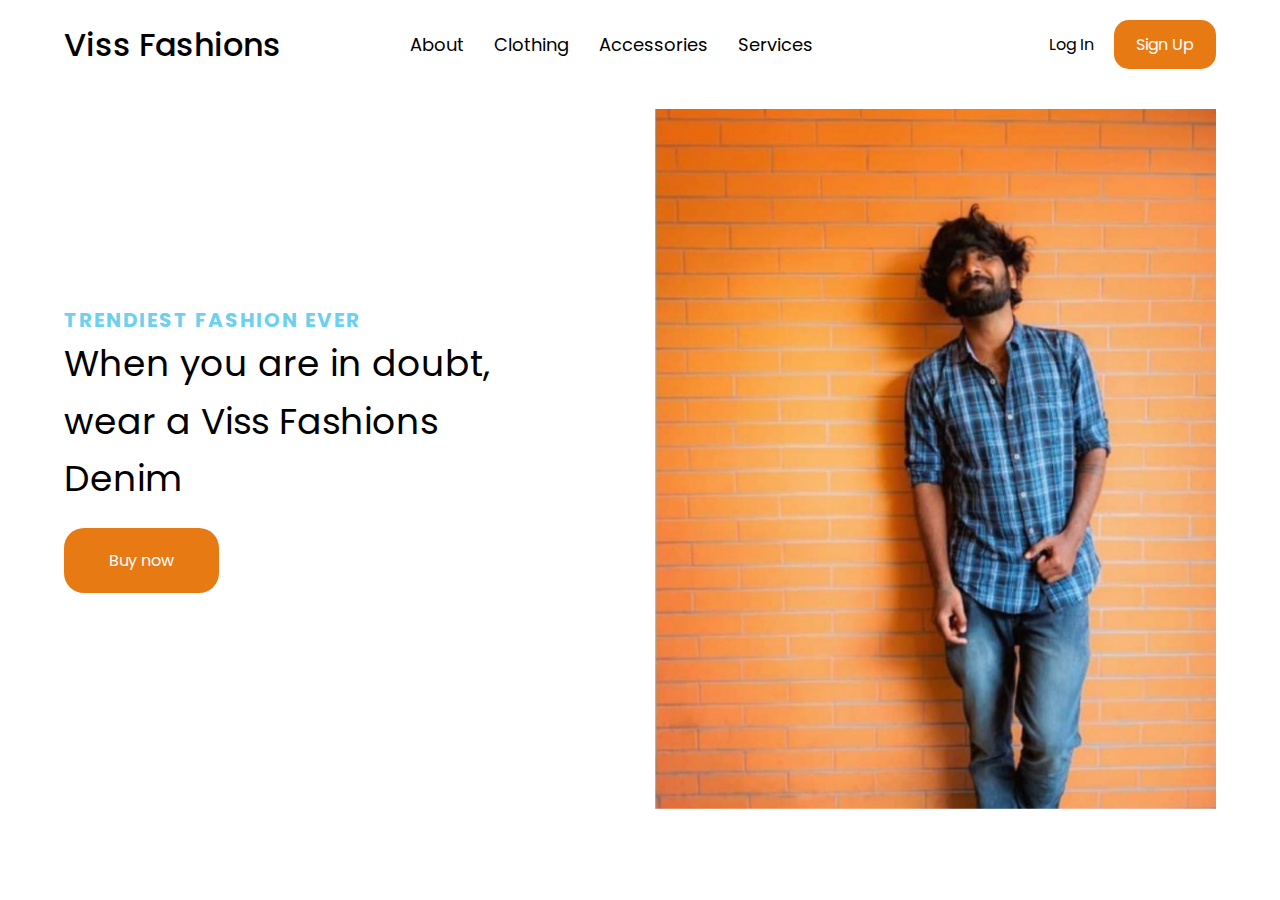
<file: index.html>
<!DOCTYPE html>
<html lang="en">

<head>
  <meta charset="UTF-8" />
  <meta name="viewport" content="width=device-width, initial-scale=1.0" />
  <link rel="preconnect" href="https://fonts.googleapis.com" />
  <link rel="preconnect" href="https://fonts.gstatic.com" crossorigin />
  <link href="https://fonts.googleapis.com/css2?family=Poppins:wght@100;200;300;400;500;600;700;800;900&display=swap"
    rel="stylesheet" />
  <link rel="stylesheet" href="https://cdnjs.cloudflare.com/ajax/libs/font-awesome/6.4.2/css/all.min.css"
    integrity="sha512-z3gLpd7yknf1YoNbCzqRKc4qyor8gaKU1qmn+CShxbuBusANI9QpRohGBreCFkKxLhei6S9CQXFEbbKuqLg0DA=="
    crossorigin="anonymous" referrerpolicy="no-referrer" />
  <link rel="stylesheet" href="./style.css" />
  <title>Viss Fashions</title>
</head>

<body>
  <main class="container">
    <section class="hero-section">
      <header>
        <div class="hamburger-icon">
          <h1 class="logo-text">
            <a href="/index.html">Viss Fashions</a>
          </h1>

          <button class="menu-icon">
            <i class="fa-solid fa-bars"></i>
          </button>
        </div>

        <nav class="nav-menu">
          <ul class="menu-links">
            <li>about</li>
            <li>clothing</li>
            <li>accessories</li>
            <li>services</li>
          </ul>

          <ul class="onboard-btns">
            <li class="login"><a href="./login.html">log in</a></li>
            <li class="signup">
              <a href="#"> sign up</a>
            </li>
          </ul>
        </nav>
      </header>

      <section class="hero">
        <article>
          <h2>trendiest fashion ever</h2>
          <p>When you are in doubt, wear a Viss Fashions Denim</p>

          <div class="buy-now">
            <a href="#">Buy now</a>
          </div>
        </article>

        <div class="img-wrapper">
          <figure>
            <img src="./man-photo.png" alt="man-pics" />
          </figure>
        </div>
      </section>
    </section>
  </main>
  <script>
    const menuIcon = document.querySelector(".menu-icon");
    const nav = document.querySelector(".nav-menu");

    menuIcon.addEventListener("click", function () {
      nav.classList.toggle("active");
    });
  </script>
</body>

</html>
</file>
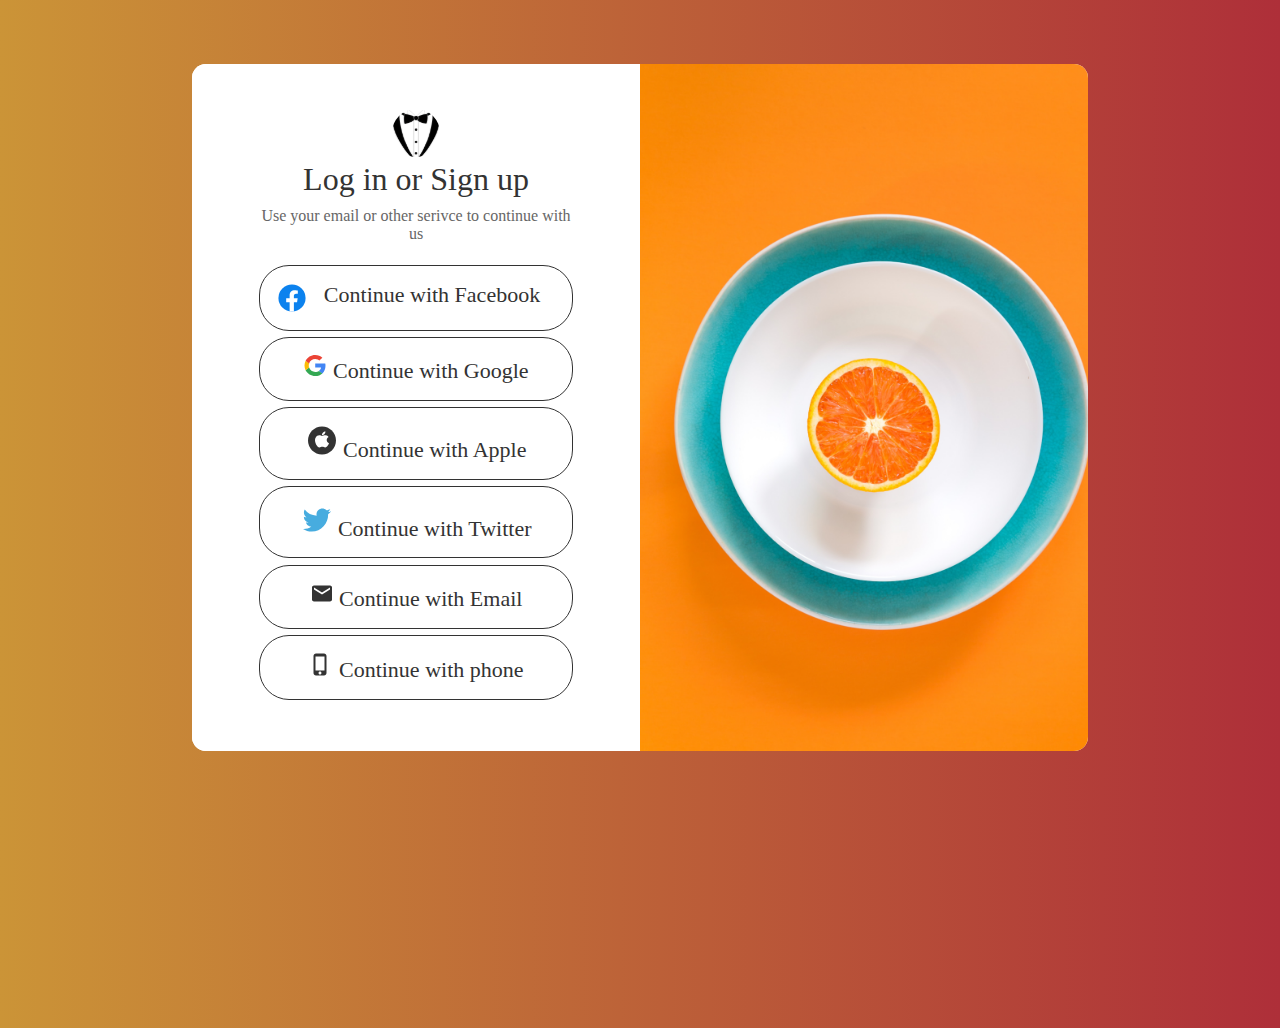
<file: login.html>
<!DOCTYPE html>
<html lang="en">

<head>
  <meta charset="UTF-8">
  <meta name="viewport" content="width=device-width, initial-scale=1.0">
  <title>Login</title>
  <link rel="stylesheet" href="./login.css">
</head>

<body>
  <div id="main">
    <div class="login-modal-container grid">
      <div class="col-6 login-links-container col-sm-12">
        <img src="./assets/Logo.svg" alt="">
        <div class="login-header-text">
          Log in or Sign up
        </div>
        <div class="login-sub-heading">
          Use your email or other serivce to continue with us
        </div>
        <div class="buttons-container">
          <button class="login-buttons">
            <img src="./assets/facebook.svg" class="socila-sign-in" alt="">
            Continue with Facebook
          </button>
          <button class="login-buttons">
            <img src="./assets/google.svg" alt="" class="social-sign-in">
            Continue with Google
          </button>
          <button class="login-buttons">
            <img src="./assets/apple.svg" alt="" class="social-sign-in">
            Continue with Apple
          </button>
          <button class="login-buttons">
            <img src="./assets/twitter.svg" alt="" class="social-sign-in">
            Continue with Twitter
          </button>
          <button class="login-buttons">
            <img src="./assets/mail.svg" alt="" class="social-sign-in">
            Continue with Email
          </button>
          <button class="login-buttons">
            <img src="./assets/mobile.svg" alt="" class="social-sign-in">
            Continue with phone
          </button>
        </div>
      </div>
      <div id="login-img-container" class="col-6 hide-sm">
      </div>
    </div>
  </div>

</body>

</html>
</file>
<file: style.css>
* {
  margin: 0;
  padding: 0;
  box-sizing: border-box;
}

body {
  font-family: "Poppins", sans-serif;
  color: #000;
}

ul {
  list-style-type: none;
}

a {
  text-decoration: none;
}

button {
  background: transparent;
  border: none;
}

.container {
  width: 100%;
  overflow: hidden;
}

.hero-section {
  width: 90%;
  margin: auto;
  padding: 20px 0;
  min-height: 100vh;
}

header {
  display: flex;
  width: 100%;
  align-items: center;
  justify-content: space-between;
}

.menu-icon {
  display: none;
}

.logo-text a {
  color: #000;
  font-weight: 500;
  font-size: 24px;
}

.menu-icon {
  color: #e87a14;
  font-size: 24px;
  cursor: pointer;
}

.hero {
  margin-top: 40px;

  display: flex;
  flex-direction: column-reverse;
  gap: 30px;
}

article {
  margin-top: 30px;
}

article h2 {
  color: rgba(68, 195, 235, 0.8);
  letter-spacing: 2px;
  text-transform: uppercase;
  line-height: 1.5;
  font-size: 18px;
}

article p {
  font-size: 24px;
  line-height: 1.5;
}

figure {
  max-width: 500px;
  height: 600px;
  margin: auto;
}

figure img {
  width: 100%;
  height: 100%;
}

.buy-now {
  margin: 20px 0;
  background: #e87a14;
  width: fit-content;
  width: -moz-fit-content;
  border-radius: 20px;
}

.buy-now a {
  background-color: transparent;
  display: inline-block;
  padding: 20px 45px;
  color: white;
  font-size: 16px;
}

@media (max-width: 991px) {
  .nav-menu {
    position: fixed;
    padding: 20px;
    top: 0;
    left: 0;
    bottom: 0;
    max-width: 250px;
    width: 100%;
    background-color: #e87a14;
    color: white;
    transform: translateX(-500px);
    transition: 0.3s linear;
  }

  .active {
    transform: translateX(0);
  }

  .menu-links {
    margin-top: 30px;
  }

  .menu-links li {
    margin: 20px 0;
    font-size: 18px;
    text-transform: capitalize;
    cursor: pointer;
  }

  .menu-links li:hover,
  .onboard-btns li a:hover {
    color: #000;
  }

  .onboard-btns .signup > a {
    background-color: transparent;
    color: #e87a14;
    padding: 10px 20px;
    display: inline-block;
  }

  .signup {
    background-color: white;
    border-radius: 15px;
    border: 2px solid white;
    transition: 0.3s linear;
    width: fit-content;
    width: -moz-fit-content;
  }

  .signup:hover {
    background-color: transparent;
  }

  .onboard-btns .signup:hover > a {
    color: white;
  }

  .onboard-btns {
    margin-top: 40px;
  }

  .onboard-btns li {
    margin: 20px 0;
    cursor: pointer;
  }

  .onboard-btns li a {
    color: white;

    font-size: 18px;
    text-transform: capitalize;
  }

  .hamburger-icon {
    width: 100%;
    display: flex;
    justify-content: space-between;
  }

  .menu-icon {
    display: block;
  }
}

@media (min-width: 992px) {
  .logo-text a {
    font-size: 32px;
  }

  header {
    gap: 20px;
  }

  .nav-menu {
    display: flex;
    width: 70%;
    justify-content: space-between;
  }

  .nav-menu ul {
    display: flex;
    align-items: center;
  }

  .menu-links {
    gap: 30px;
  }

  .menu-links li {
    font-size: 18px;
    text-transform: capitalize;
    cursor: pointer;
    font-weight: 400;
  }

  .menu-links li:hover {
    color: #e87a14;
  }

  .onboard-btns {
    gap: 20px;
  }

  .onboard-btns li a {
    color: #000;
    text-transform: capitalize;
    font-weight: 400;
  }

  .login a:hover {
    color: #e87a14;
  }

  .signup {
    background-color: #e87a14;
    border-radius: 15px;
    border: 2px solid #e87a14;
    transition: 0.3s linear;
  }

  .signup:hover {
    background-color: transparent;
  }

  .onboard-btns .signup:hover > a {
    color: #e87a14;
  }

  .onboard-btns .signup > a {
    background-color: transparent;
    color: white;
    padding: 10px 20px;
    display: inline-block;
  }

  .hero {
    flex-direction: row;
    justify-content: space-between;
    align-items: center;
  }

  figure {
    max-width: 627px;
    height: 700px;
  }

  article {
    margin-top: 0;
    max-width: 450px;
  }

  article h2 {
    font-size: 20px;
  }

  article p {
    font-size: 36px;
    font-weight: 400;
    line-height: 1.6;
  }
}
</file>
<file: login.css>
* {
  margin: 0px;
  border: 0px;
  padding: 0px;
}

#main {
  background-image: linear-gradient(to right, #cb9437 , #ae2f39);
  padding: 5%;
  min-height: 100vh;
}

.grid {
  display: grid;
  grid-template-columns: repeat(12, 1fr);
}

.login-modal-container {
  position: absolute;
  width: 70%;
  min-height: 60vh;
  text-align: center;
  left: 50%;
  border-radius: 14px;
  transform: translate(-50%, 0);
  background-color: #FFFFFF;
}

#login-img-container {
  background-image: url('./assets/login-image.png');
  background-repeat: no-repeat;
  background-size: cover;
  border-top-right-radius:  14px;
  border-bottom-right-radius:  14px;
}

.login-links-container {
  padding: 10%;
  padding-left: 15%;
  padding-right: 15%;
  background-color: #FFFFFF;
  border-top-left-radius: 14px;
  border-bottom-left-radius: 14px;
}

.col-6 {
  grid-column: span 6;
}

#login-image {
  height: 100%;
  width: 100%;
}

.login-header-text {
  color: #333;
  text-align: center;
  font-family: Poppins;
  font-size: 32px;
  font-style: normal;
  font-weight: 500;
  line-height: normal;  

  margin-bottom: 3%
}

.login-sub-heading {
  color: #666;
  font-family: Poppins;
  font-size: 16px;
  font-style: normal;
  font-weight: 400;
  line-height: normal;
  margin-bottom: 7%
}

.login-buttons {
  padding: 5%;
  border: 1px solid #333;
  background: #FFF;
  width: 100%;
  border-radius: 30px;
  margin-bottom: 2%;

  color: #333;
  font-family: Avenir;
  font-size: 22px;
  font-style: normal;
  font-weight: 400;
  line-height: normal;
}

.socila-sign-in {
  float: left;
  height: 32px;
  width: 32px;
}

@media screen and (max-width: 991px) {
  .hide-sm {
    display: none;
  }
  .col-sm-12 {
    grid-column: span 12;
  }

  .login-modal-container {
    width: 90%;
    text-align: center;
    left: 50%;
    border-radius: 14px;
    transform: translate(-50%, 0);
    background-color: #FFFFFF;
  }
}
</file>
